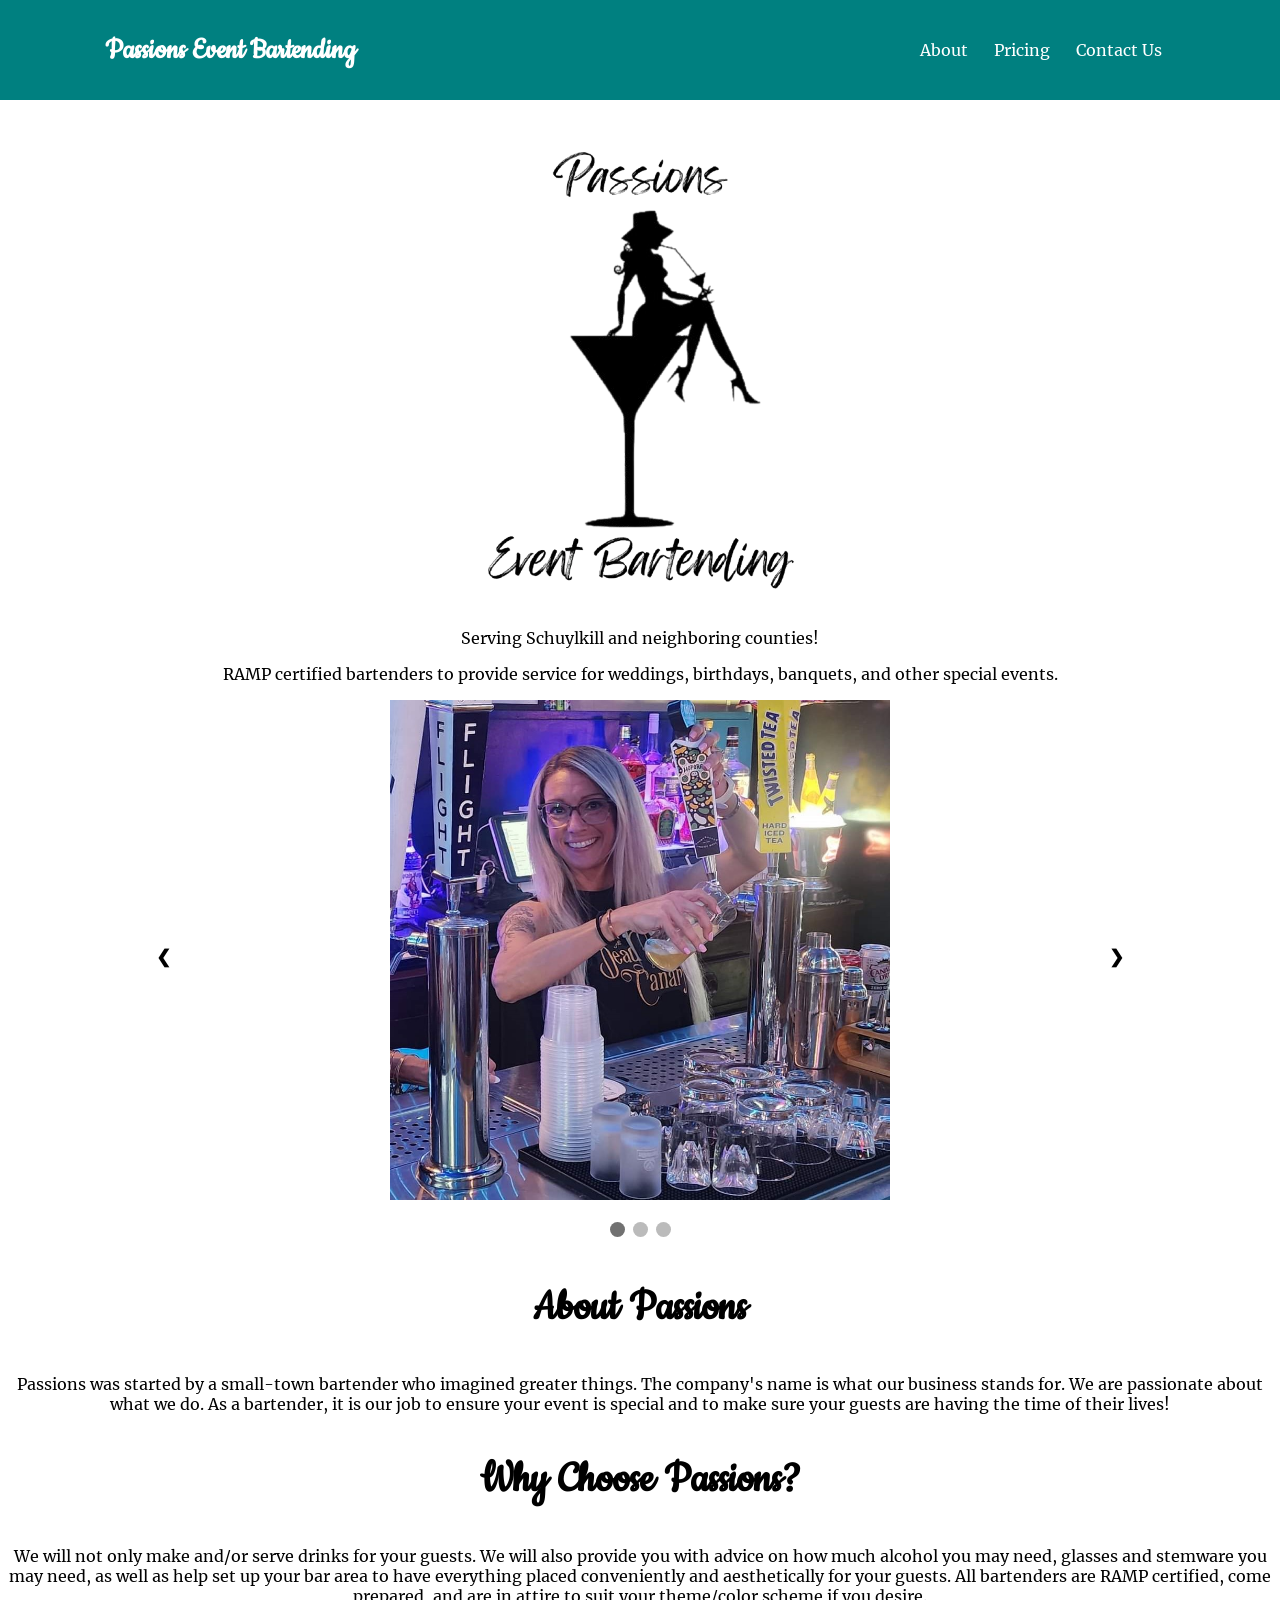
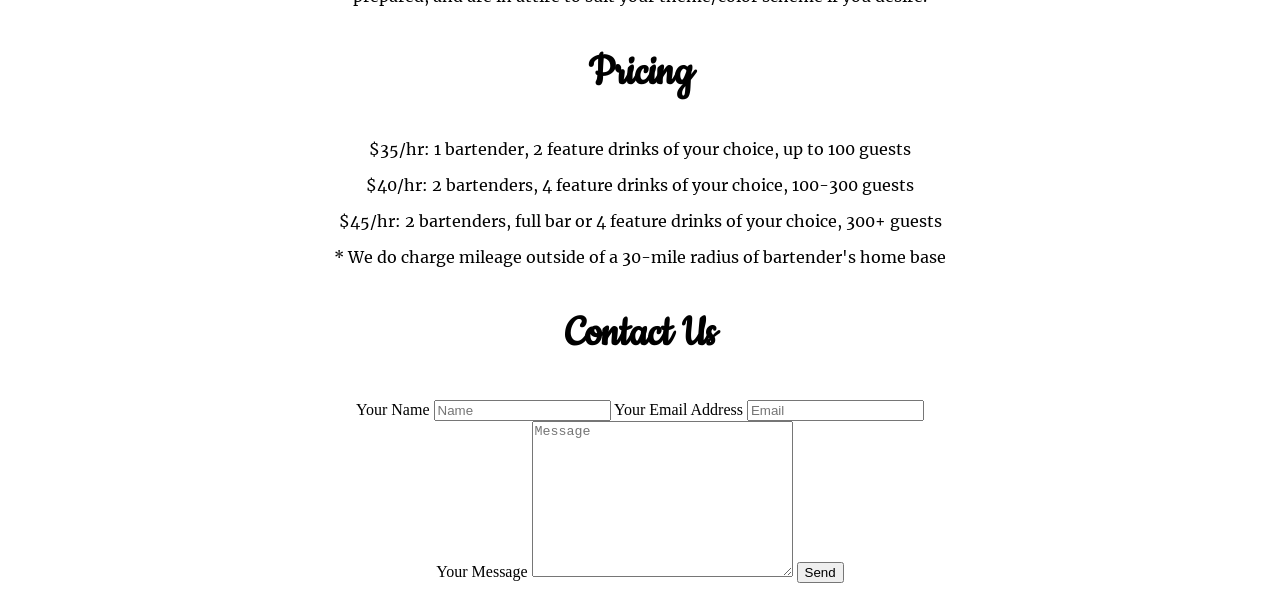
<file: index.html>
<!DOCTYPE html>
<html lang="en">

<head>
    <meta charset="UTF-8">
    <meta name="viewport" content="width=device-width, initial-scale=1.0">
    <title>Passions Event Bartending</title>
    <link rel="icon" href="img/Passions-Logo.png">
    <link rel="stylesheet" href="css/style.css">
</head>

<body>
    <header>
        <nav>
            <div class="main-nav">
                <a href="#" class="logo">Passions Event Bartending</a>
                <ul class="navbar">
                    <li class="menu-item">
                        <a href="#about" class="menu-link">About</a>
                    </li>
                    <li class="menu-item">
                        <a href="#pricing" class="menu-link">Pricing</a>
                    </li>
                    <li class="menu-item">
                        <a href="#contact" class="menu-link">Contact Us</a>
                    </li>
                    <!-- <li class="menu-item">
                        <a href="#reviews" class="menu-link">Reviews</a>
                    </li> -->
                </ul>
            </div>
        </nav>
    </header>
    <main>
        <section class="content" id="home">
            <img src="img/Passions_Logo_With_Words.png" width="500rem">
            <p>Serving Schuylkill and neighboring counties!</p>
            <p>RAMP certified bartenders to provide service for weddings, birthdays,
                banquets, and other special events.</p>
            <!-- Slideshow container -->
            <div class="slideshow-container">

                <!-- Full-width images with number and caption text -->
                <div class="mySlides fade">
                    <img src="img/Gallery Photos/Slideshow-1.jpg" width="500rem">
                </div>

                <div class="mySlides fade">
                    <img src="img/Gallery Photos/Slideshow-2.jpg" width="500rem">
                </div>

                <div class="mySlides fade">
                    <img src="img/Gallery Photos/Slideshow-3.jpg" width="500rem">
                </div>

                <!-- Next and previous buttons -->
                <a class="prev" onclick="plusSlides(-1)">&#10094;</a>
                <a class="next" onclick="plusSlides(1)">&#10095;</a>
            </div>
            <br>

            <!-- The dots/circles -->
            <div style="text-align:center">
                <span class="dot" onclick="currentSlide(1)"></span>
                <span class="dot" onclick="currentSlide(2)"></span>
                <span class="dot" onclick="currentSlide(3)"></span>
            </div>
        </section>

        <section class="content" id="about">
            <h2>About Passions</h2>
            <p>Passions was started by a small-town bartender who imagined greater things. The company's
                name is what our business stands for. We are passionate about what we do. As a bartender,
                it is our job to ensure your event is special and to make sure your guests are having the
                time of their lives!</p>
            <h2>Why Choose Passions?</h2>
            <p>We will not only make and/or serve drinks for your guests. We will also provide you with
                advice on how much alcohol you may need, glasses and stemware you may need, as well as help
                set up your bar area to have everything placed conveniently and aesthetically for your guests.
                All bartenders are RAMP certified, come prepared, and are in attire to suit your theme/color
                scheme if you desire.</p>
        </section>

        <section class="content" id="pricing">
            <h2>Pricing</h2>
            <p>$35/hr: 1 bartender, 2 feature drinks of your choice, up to 100 guests</p>
            <p>$40/hr: 2 bartenders, 4 feature drinks of your choice, 100-300 guests</p>
            <p>$45/hr: 2 bartenders, full bar or 4 feature drinks of your choice, 300+ guests</p>
            <p>* We do charge mileage outside of a 30-mile radius of bartender's home base</p>
        </section>

        <section class="content" id="contact">
            <h2>Contact Us</h2>
            <div class="contact__container bd-contact">
                <form action="https://formcarry.com/s/___" method="POST" class="contact__form">
                    <div class="contact__inputs">
                        <label for="name">Your Name</label>
                        <input type="text" id="name" placeholder="Name" class="contact__input" name="fullName" required />
                        <label for="email">Your Email Address</label>
                        <input type="email" id="email" placeholder="Email" class="contact__input" name="email" required />
                    </div>

                    <label for="message">Your Message</label>
                    <textarea name="message" id="message" placeholder="Message" cols="30" rows="10" class="contact__input"></textarea>
                    <button type="submit" class="button contact__button">Send</button>
                </form>
            </div>
        </section>

        <!-- <section class="content" id="reviews">
            <h2>Reviews</h2>
        </section> -->
        <script src="script/script.js"></script>

    </main>
    <footer class="footer section">

    </footer>
</body>

</html>
</file>
<file: css/style.css>
/* ----------------------- Google Fonts -------------------- */
@font-face {
    font-family: 'Cookie-Regular';
    src: url('/fonts/Cookie-Regular.ttf') format('truetype');
    font-weight: normal;
    font-style: normal;
}

@font-face {
    font-family: 'Merriweather-Regular';
    src: url('/fonts/Merriweather-Regular.ttf') format('truetype');
    font-weight: normal;
    font-style: normal;
}

/* Queries for Laptop */
*,
::after::before {
    box-sizing: border-box;
    margin: 0;
    padding: 0;
}

main {
    text-align: center;
}

li {
    list-style: none;
}

a {
    text-decoration: none;
}

h2 {
    font-family: 'Cookie-Regular';
    font-size: 3rem;

}

nav {
    position: absolute;
    left: 0px;
    right: 0px;
    background-color: teal;
    transition: .4s;
    padding: 1.5rem 0;
    margin-top: -0.5rem;
}

p {
    font-family: 'Merriweather-Regular';
}

.main-nav {
    max-width: 1070px;
    margin: 0 auto;
    padding: 0 15px;
    display: flex;
    align-items: center;
    justify-content: space-between;
    color: black;
    font-family: 'Merriweather-Regular';
}

.navbar a {
    color: white;
    font-family: 'Merriweather-Regular';
}

.logo {
    color: white;
    font-size: 2rem;
    font-weight: 800;
    font-family: 'Cookie-Regular';
}

.navbar {
    display: flex;
}

.menu-item {
    padding: 0 5px;
}

.menu-link {
    font-size: 1rem;
    padding: 0 0.5rem;
    font-weight: 300;
}

.content {
    justify-content: center;
    align-items: center;
}

#home {
    padding-top: 100px;
}

/* CSS Header Sticky */
nav.header-sticky {
    position: fixed;
    z-index: 2000;
    transition: .4s;
}

/* Slideshow CSS */
/* Slideshow container */
.slideshow-container {
    max-width: 1000px;
    position: relative;
    margin: auto;
}

/* Hide the images by default */
.mySlides {
    display: none;
}

/* Next & previous buttons */
.prev,
.next {
    cursor: pointer;
    position: absolute;
    top: 50%;
    width: auto;
    margin-top: -22px;
    padding: 16px;
    color: black;
    font-weight: bold;
    font-size: 18px;
    transition: 0.6s ease;
    border-radius: 0 3px 3px 0;
    user-select: none;
}

/* Position the "next button" to the right */
.next {
    right: 0;
    border-radius: 3px 0 0 3px;
}

.prev {
    left: 0;
    border-radius: 3px 0 0 3px;
}

/* On hover, add a black background color with a little bit see-through */
.prev:hover,
.next:hover {
    background-color: rgba(0, 0, 0, 0.8);
}

/* The dots/bullets/indicators */
.dot {
    cursor: pointer;
    height: 15px;
    width: 15px;
    margin: 0 2px;
    background-color: #bbb;
    border-radius: 50%;
    display: inline-block;
    transition: background-color 0.6s ease;
}

.active,
.dot:hover {
    background-color: #717171;
}

/* Fading animation */
.fade {
    animation-name: fade;
    animation-duration: .5s;
}

@keyframes fade {
    from {
        opacity: .4
    }

    to {
        opacity: 1
    }
}

/* Queries for Tablet View */
@media screen and (min-width: 480px) {}

/* Queries for Mobile View */
@media screen and (max-width: 480px) {}
</file>
